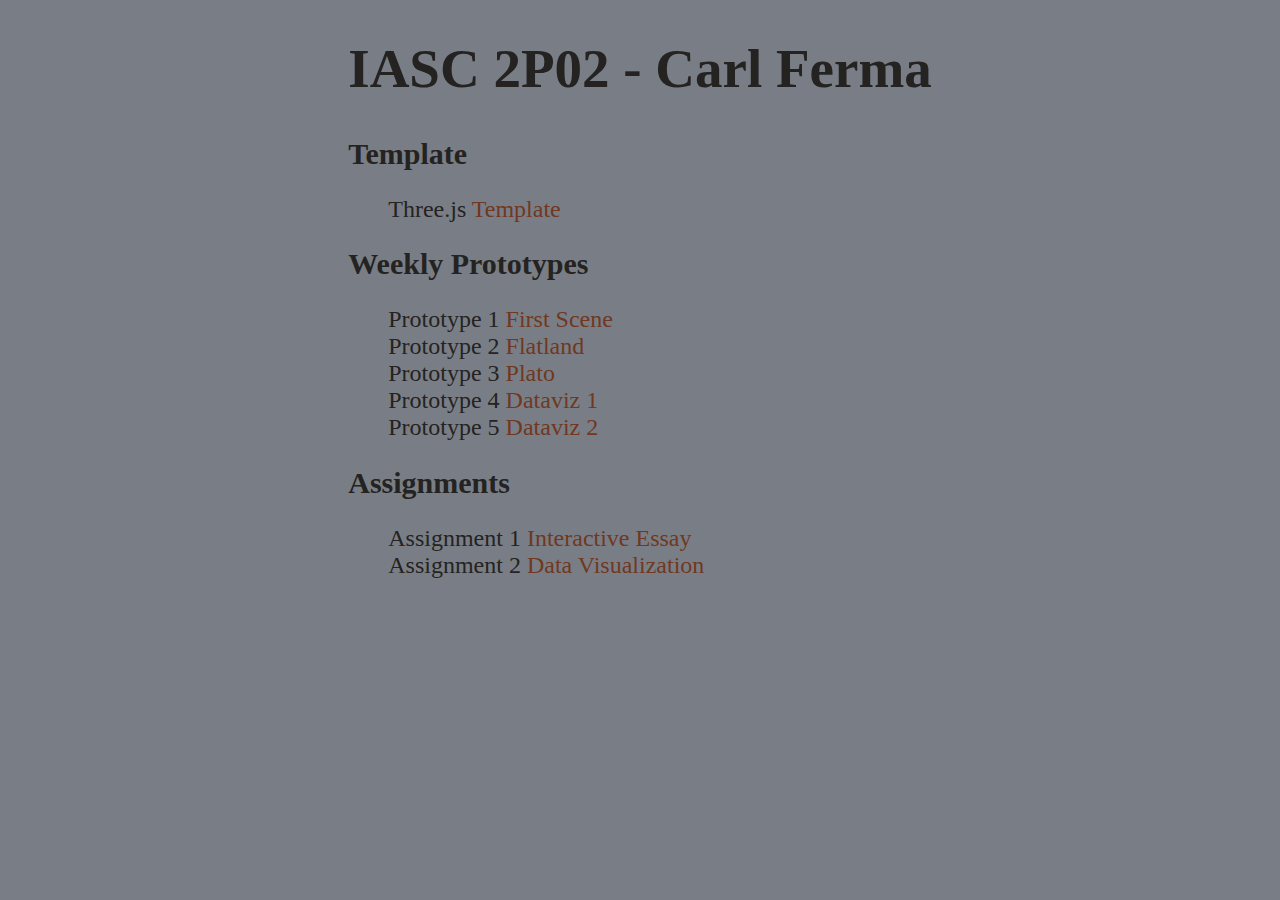
<file: index.html>
<!DOCTYPE html>
<head>
    <title>IASC 2P02 - Carl Ferma</title>  

    <!-- css -->
     <link rel="stylesheet" href="style.css">
</head>
<body>
    <h1>IASC 2P02 - Carl Ferma</h1>

    <h2>Template</h2>
    <ul>
        <li>Three.js <a href="Template/">Template</a></li>
    </ul>

    <h2>Weekly Prototypes</h2>
    <ul>
        <li>Prototype 1 <a href="Prototype1/">First Scene</a></li>
        <li>Prototype 2 <a href="Prototype2/">Flatland</a></li>
        <li>Prototype 3 <a href="Prototype3/">Plato</a></li>
        <li>Prototype 4 <a href="Prototype4/">Dataviz 1</a></li>
        <li>Prototype 5 <a href="Prototype5/">Dataviz 2</a></li>
    </ul>

    <h2>Assignments</h2>
    <ul>
        <li class="assignment">Assignment 1 <a href="assignment1/">Interactive Essay</a></li>
        <li class="assignment">Assignment 2 <a href="assignment2/">Data Visualization</a></li>
    </ul>
</body>
</file>
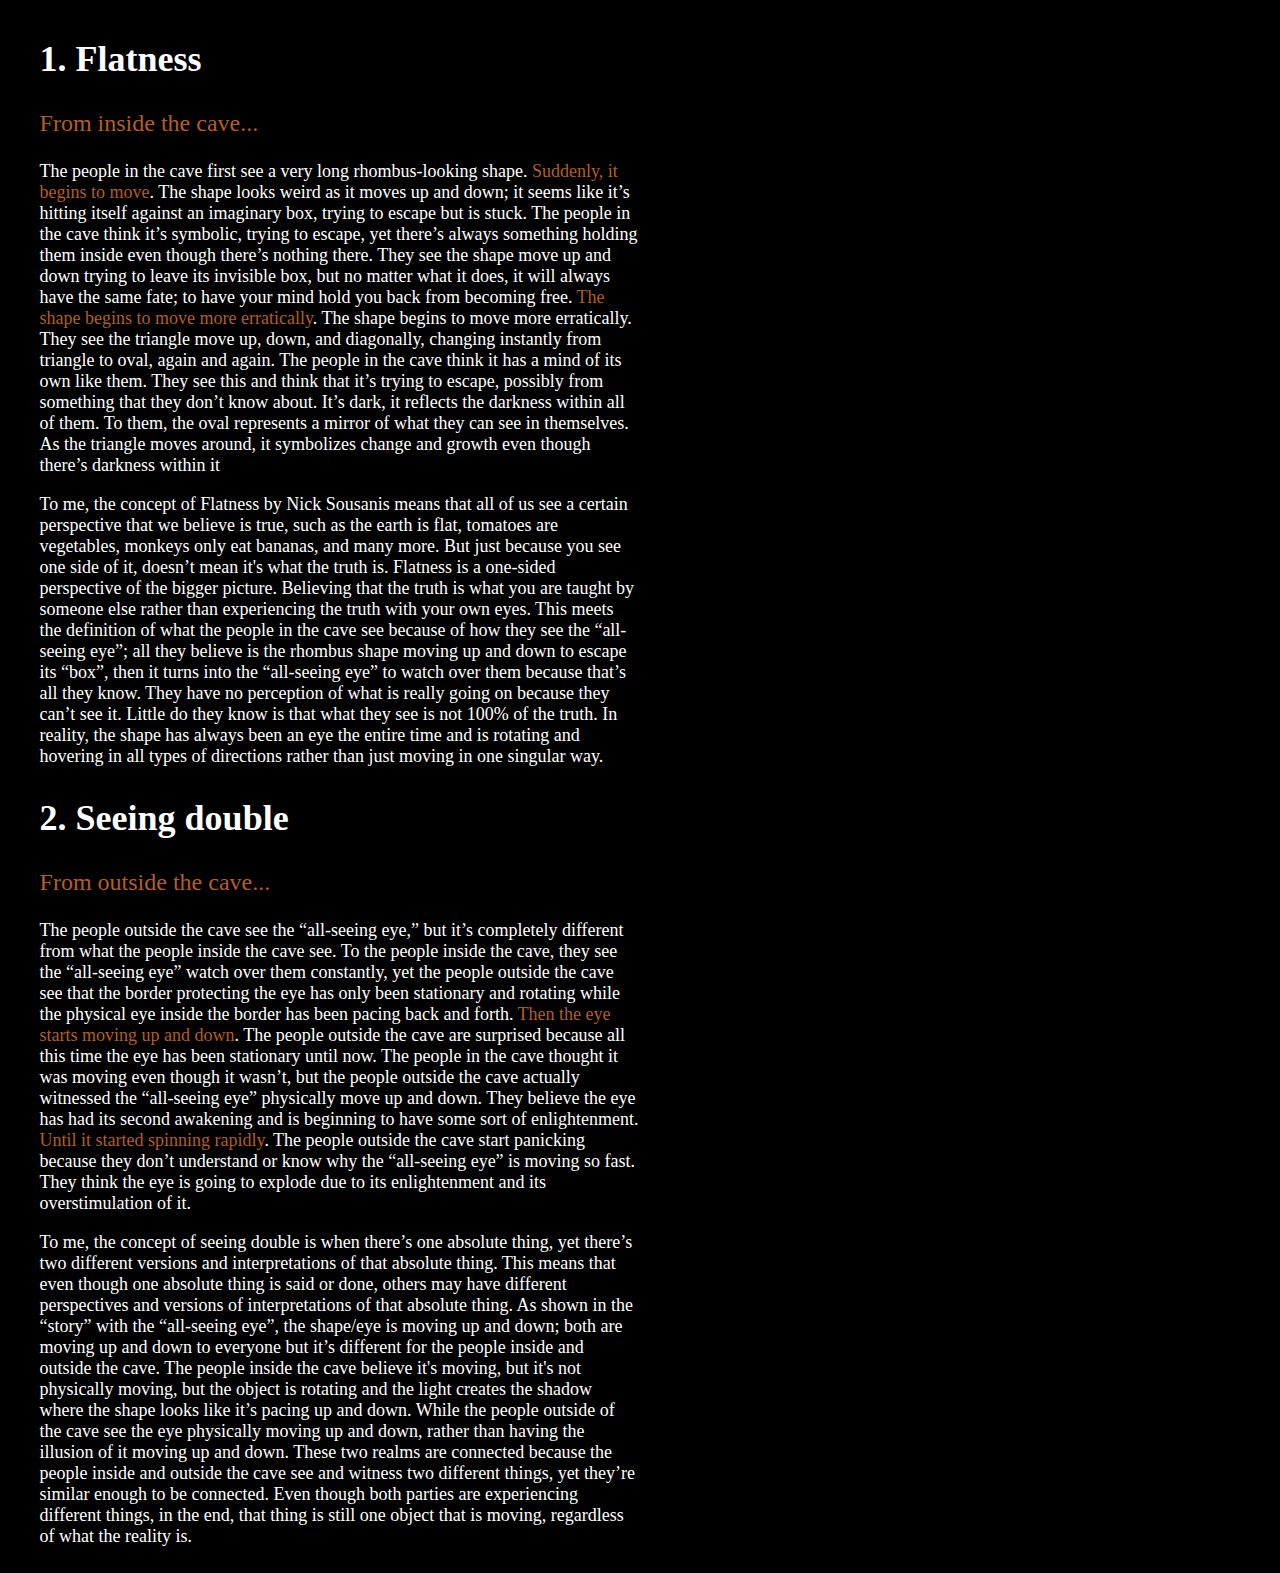
<file: assignment1/index.html>
<!DOCTYPE html>
<head>
    <title>Assignment 1</title>

    <!-- css -->
    <link rel="stylesheet" href="style.css">
    
    <!-- three.js importmap -->
    <script type="importmap">
        {
          "imports": {
            "three": "https://ga.jspm.io/npm:three@0.172.0/build/three.module.js",
            "OrbitControls": "https://ga.jspm.io/npm:three@0.172.0/examples/jsm/controls/OrbitControls.js",
            "lil-gui": "https://ga.jspm.io/npm:lil-gui@0.20.0/dist/lil-gui.esm.js"
          }
        }
        </script>
    <!-- three.js scene -->
     <script src="script.js" type="module"></script>
</head>
<body>
  <div class="flexbox">
    <!-- ESSAY -->
     <div class="essay">
      <h2>1. Flatness</h2>
      <p><span class= "clickable" id="part-one">From inside the cave...</span></p>

      <p class="text">The people in the cave first see a very long rhombus-looking shape. <span class= "clickable" id="first-change">Suddenly, it begins to move</span>. The shape looks weird as it moves up and down; it seems like it’s hitting itself against an imaginary box, trying to escape but is stuck. The people in the cave think it’s symbolic, trying to escape, yet there’s always something holding them inside even though there’s nothing there. They see the shape move up and down trying to leave its invisible box, but no matter what it does, it will always have the same fate; to have your mind hold you back from becoming free.<span class= "clickable" id="second-change"> The shape begins to move more erratically</span>. The shape begins to move more erratically</span>. They see the triangle move up, down, and diagonally, changing instantly from triangle to oval, again and again. The people in the cave think it has a mind of its own like them. They see this and think that it’s trying to escape, possibly from something that they don’t know about. It’s dark, it reflects the darkness within all of them. To them, the oval represents a mirror of what they can see in themselves. As the triangle moves around, it symbolizes change and growth even though there’s darkness within it</p>

      <p class="text">To me, the concept of Flatness by Nick Sousanis means that all of us see a certain perspective that we believe is true, such as the earth is flat, tomatoes are vegetables, monkeys only eat bananas, and many more. But just because you see one side of it, doesn’t mean it's what the truth is. Flatness is a one-sided perspective of the bigger picture. Believing that the truth is what you are taught by someone else rather than experiencing the truth with your own eyes. This meets the definition of what the people in the cave see because of how they see the “all-seeing eye”; all they believe is the rhombus shape moving up and down to escape its “box”, then it turns into the “all-seeing eye” to watch over them because that’s all they know. They have no perception of what is really going on because they can’t see it. Little do they know is that what they see is not 100% of the truth. In reality, the shape has always been an eye the entire time and is rotating and hovering in all types of directions rather than just moving in one singular way.
      </p>

      <h2>2. Seeing double</h2>
      <p><span class= "clickable" id="part-two">From outside the cave...</span></p>

      <p class="text">The people outside the cave see the “all-seeing eye,” but it’s completely different from what the people inside the cave see. To the people inside the cave, they see the “all-seeing eye” watch over them constantly, yet the people outside the cave see that the border protecting the eye has only been stationary and rotating while the physical eye inside the border has been pacing back and forth. <span class= "clickable" id="third-change">Then the eye starts moving up and down</span>. The people outside the cave are surprised because all this time the eye has been stationary until now. The people in the cave thought it was moving even though it wasn’t, but the people outside the cave actually witnessed the “all-seeing eye” physically move up and down. They believe the eye has had its second awakening and is beginning to have some sort of enlightenment. <span class= "clickable" id="fourth-change">Until it started spinning rapidly</span>. The people outside the cave start panicking because they don’t understand or know why the “all-seeing eye” is moving so fast. They think the eye is going to explode due to its enlightenment and its overstimulation of it. 
      </p>

      <p class="text">To me, the concept of seeing double is when there’s one absolute thing, yet there’s two different versions and interpretations of that absolute thing. This means that even though one absolute thing is said or done, others may have different perspectives and versions of interpretations of that absolute thing. As shown in the “story” with the “all-seeing eye”, the shape/eye is moving up and down; both are moving up and down to everyone but it’s different for the people inside and outside the cave. The people inside the cave believe it's moving, but it's not physically moving, but the object is rotating and the light creates the shadow where the shape looks like it’s pacing up and down. While the people outside of the cave see the eye physically moving up and down, rather than having the illusion of it moving up and down. These two realms are connected because the people inside and outside the cave see and witness two different things, yet they’re similar enough to be connected. Even though both parties are experiencing different things, in the end, that thing is still one object that is moving, regardless of what the reality is. 
      </p>

     </div>

    <!-- SCENE -->
    <div class="scene">
      <canvas class="webgl"></canvas>
    </div>
  </div>
</body>
</file>
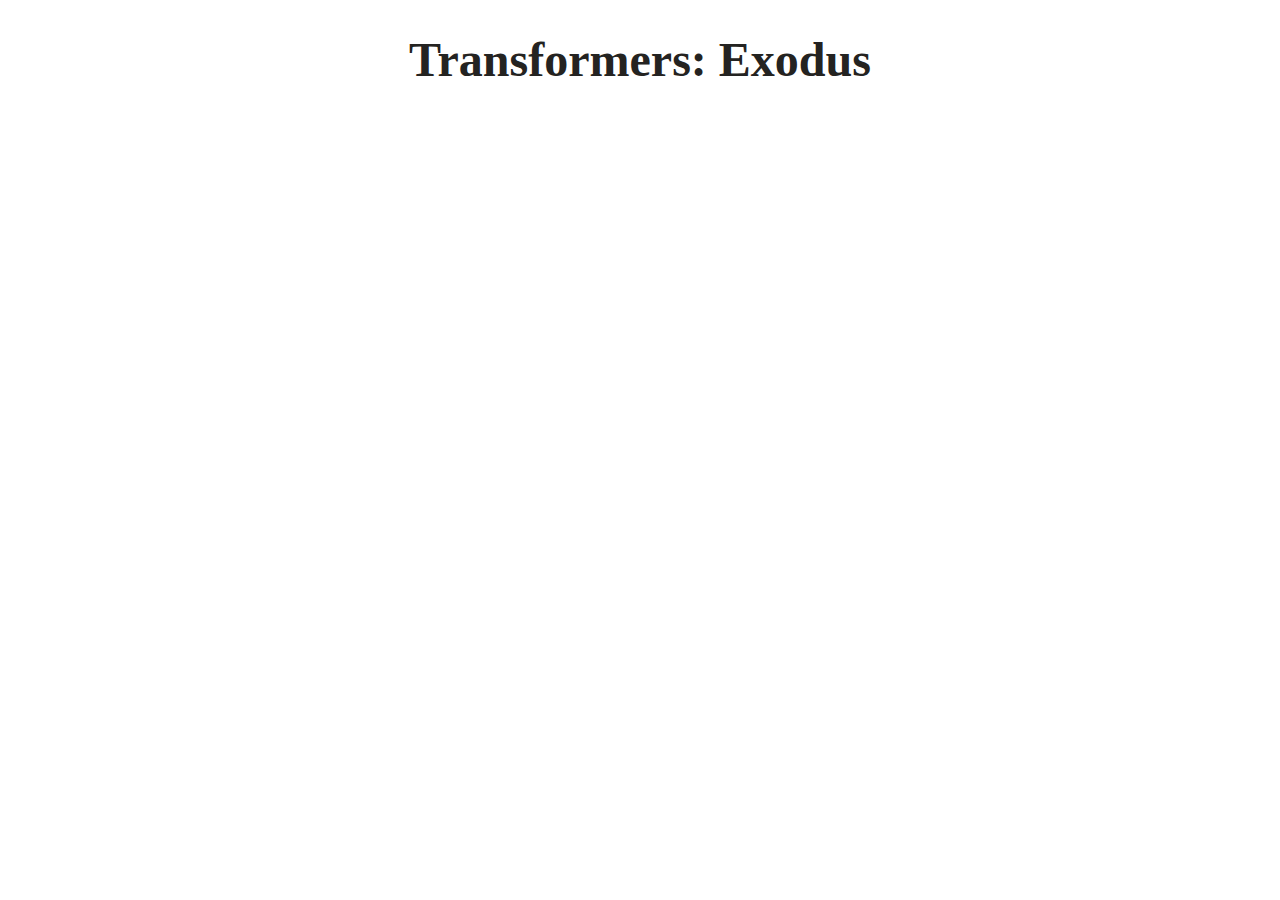
<file: assignment2/index.html>
<!DOCTYPE html>
<head>
    <title>Assignment 2</title>

    <!-- css -->
    <link rel="stylesheet" href="style.css">
    
    <!-- three.js importmap -->
    <script type="importmap">
        {
          "imports": {
            "three": "https://ga.jspm.io/npm:three@0.172.0/build/three.module.js",
            "OrbitControls": "https://ga.jspm.io/npm:three@0.172.0/examples/jsm/controls/OrbitControls.js",
            "lil-gui": "https://ga.jspm.io/npm:lil-gui@0.20.0/dist/lil-gui.esm.js"
          }
        }
        </script>
    <!-- three.js scene -->
     <script src="script.js" type="module"></script>
</head>
<body>
    <h1>Transformers: Exodus</h1>
    <canvas class="webgl"></canvas>
</body>
</file>
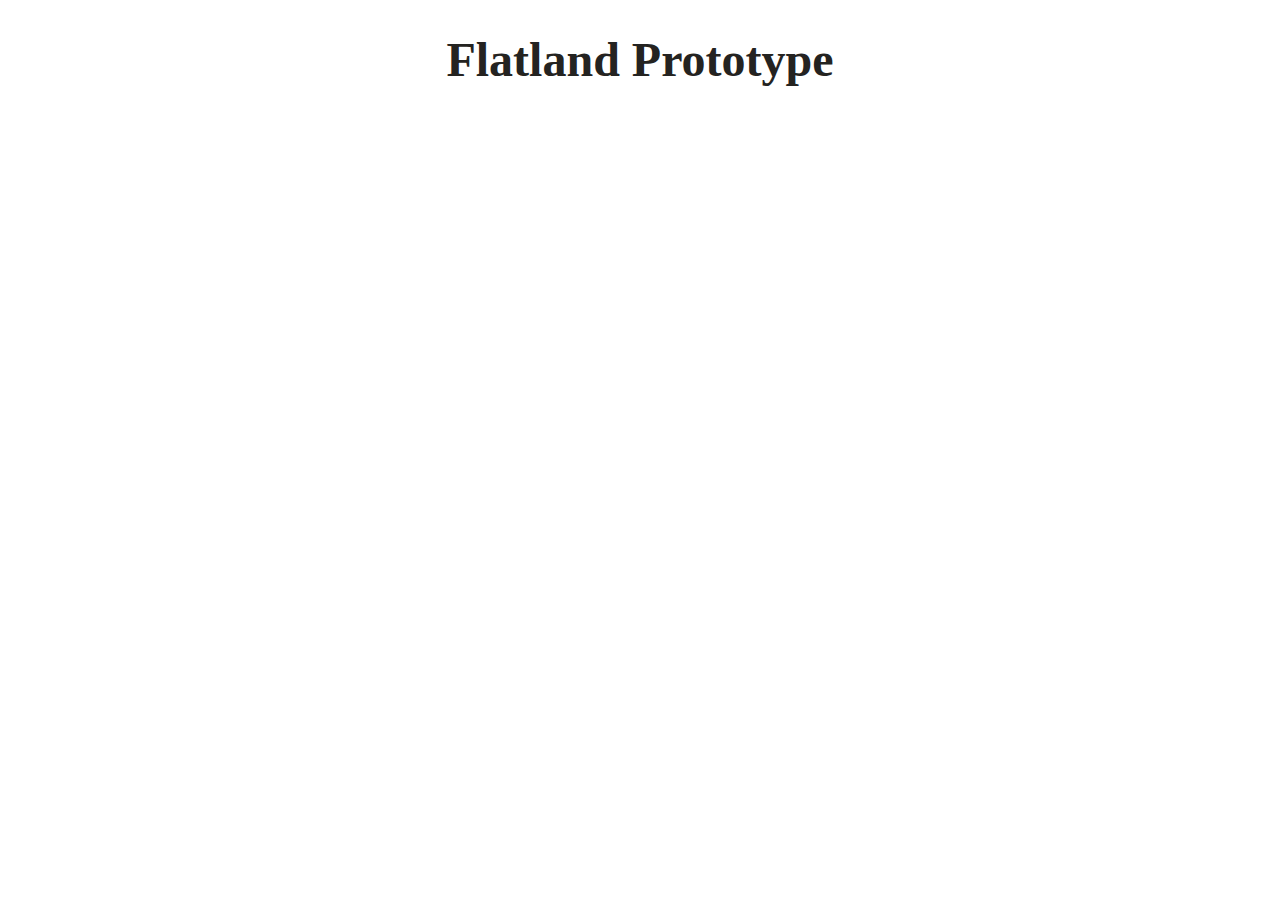
<file: Prototype2/index.html>
<!DOCTYPE html>
<head>
    <title>Flatland Prototype</title>

    <!-- css -->
    <link rel="stylesheet" href="style.css">
    
    <!-- three.js importmap -->
    <script type="importmap">
        {
          "imports": {
            "three": "https://ga.jspm.io/npm:three@0.172.0/build/three.module.js",
            "OrbitControls": "https://ga.jspm.io/npm:three@0.172.0/examples/jsm/controls/OrbitControls.js",
            "lil-gui": "https://ga.jspm.io/npm:lil-gui@0.20.0/dist/lil-gui.esm.js"
          }
        }
        </script>
    <!-- three.js scene -->
     <script src="script.js" type="module"></script>
</head>
<body>
    <h1>Flatland Prototype</h1>
    <canvas class="webgl"></canvas>
</body>
</file>
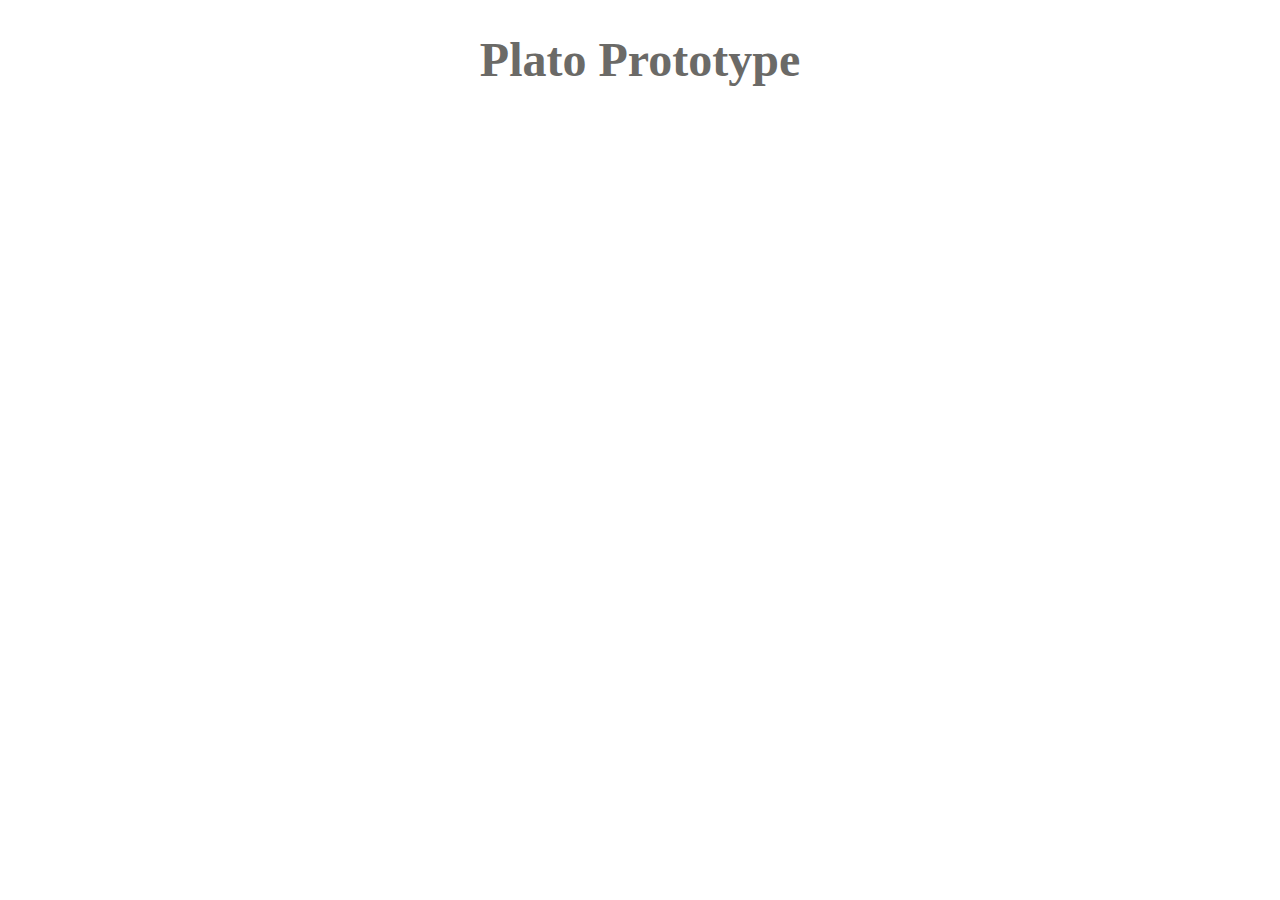
<file: Prototype3/index.html>
<!DOCTYPE html>
<head>
    <title>Plato Prototype</title>

    <!-- css -->
    <link rel="stylesheet" href="style.css">
    
    <!-- three.js importmap -->
    <script type="importmap">
        {
          "imports": {
            "three": "https://ga.jspm.io/npm:three@0.172.0/build/three.module.js",
            "OrbitControls": "https://ga.jspm.io/npm:three@0.172.0/examples/jsm/controls/OrbitControls.js",
            "lil-gui": "https://ga.jspm.io/npm:lil-gui@0.20.0/dist/lil-gui.esm.js"
          }
        }
        </script>
    <!-- three.js scene -->
     <script src="script.js" type="module"></script>
</head>
<body>
    <h1>Plato Prototype</h1>
    <canvas class="webgl"></canvas>
</body>
</file>
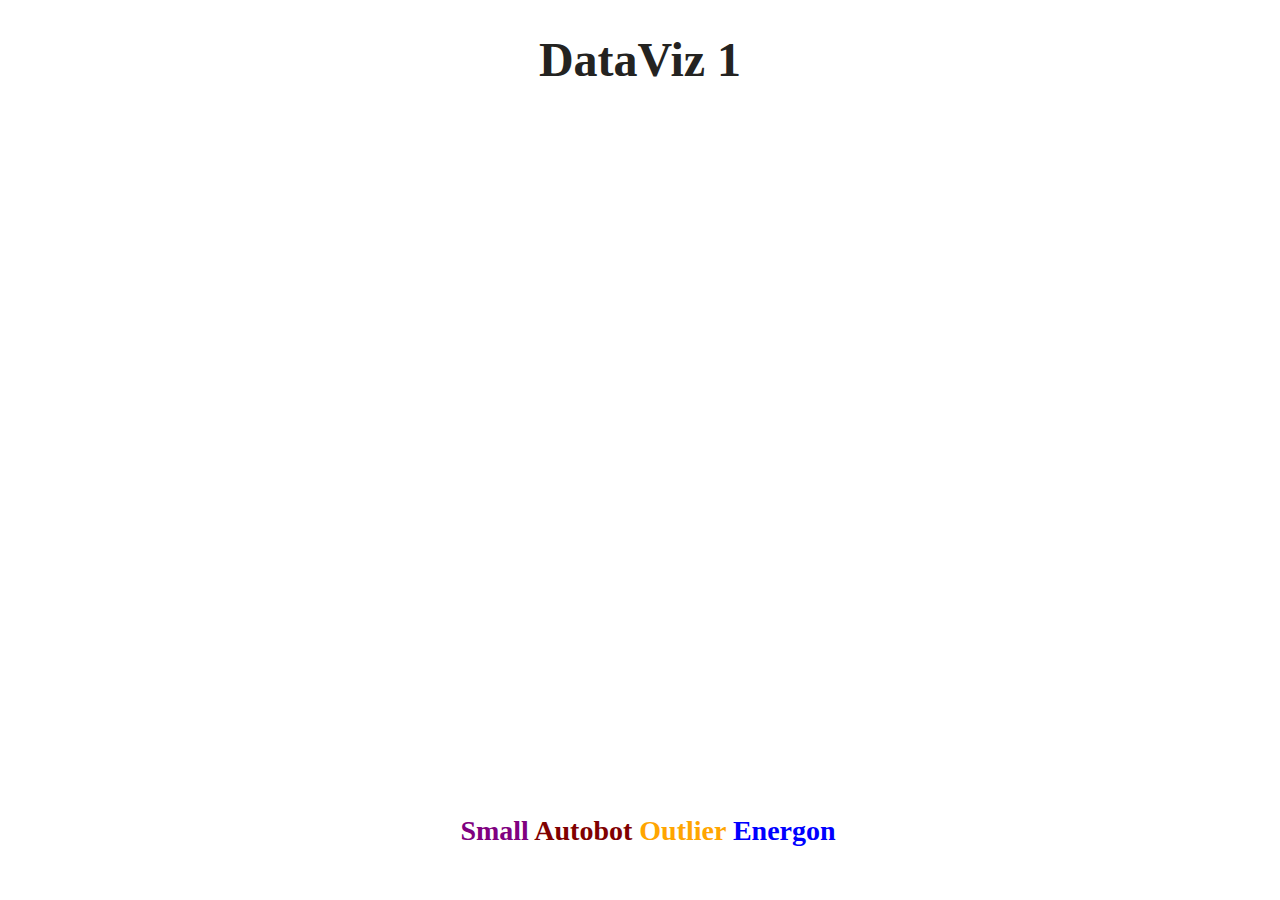
<file: Prototype4/index.html>
<!DOCTYPE html>
<head>
    <title>DataViz 1</title>

    <!-- css -->
    <link rel="stylesheet" href="style.css">
    
    <!-- three.js importmap -->
    <script type="importmap">
        {
          "imports": {
            "three": "https://ga.jspm.io/npm:three@0.172.0/build/three.module.js",
            "OrbitControls": "https://ga.jspm.io/npm:three@0.172.0/examples/jsm/controls/OrbitControls.js",
            "lil-gui": "https://ga.jspm.io/npm:lil-gui@0.20.0/dist/lil-gui.esm.js"
          }
        }
        </script>
    <!-- three.js scene -->
     <script src="script.js" type="module"></script>
</head>
<body>
    <h1>DataViz 1</h1>
    <h2 class="bottom">
      <span style="color: purple;">Small</span> 
      <span style="color: maroon;">Autobot</span>
      <span style="color: orange;">Outlier</span>
      <span style="color: blue;">Energon</span></h2>
    <canvas class="webgl"></canvas>
</body>
</file>
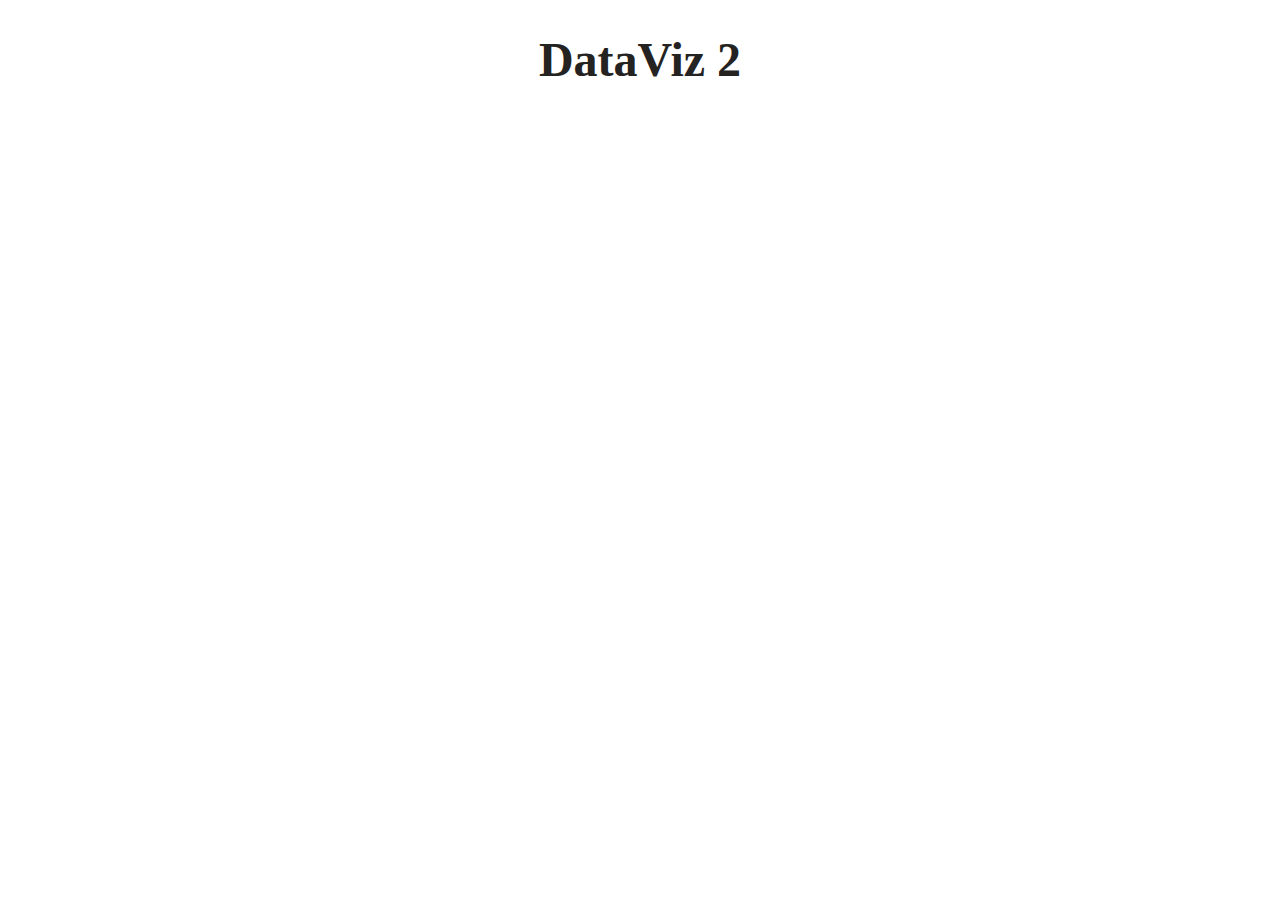
<file: Prototype5/index.html>
<!DOCTYPE html>
<head>
    <title>DataViz 2</title>

    <!-- css -->
    <link rel="stylesheet" href="style.css">
    
    <!-- three.js importmap -->
    <script type="importmap">
        {
          "imports": {
            "three": "https://ga.jspm.io/npm:three@0.172.0/build/three.module.js",
            "OrbitControls": "https://ga.jspm.io/npm:three@0.172.0/examples/jsm/controls/OrbitControls.js",
            "lil-gui": "https://ga.jspm.io/npm:lil-gui@0.20.0/dist/lil-gui.esm.js"
          }
        }
        </script>
    <!-- three.js scene -->
     <script src="script.js" type="module"></script>
</head>
<body>
    <h1>DataViz 2</h1>
    <canvas class="webgl"></canvas>
</body>
</file>
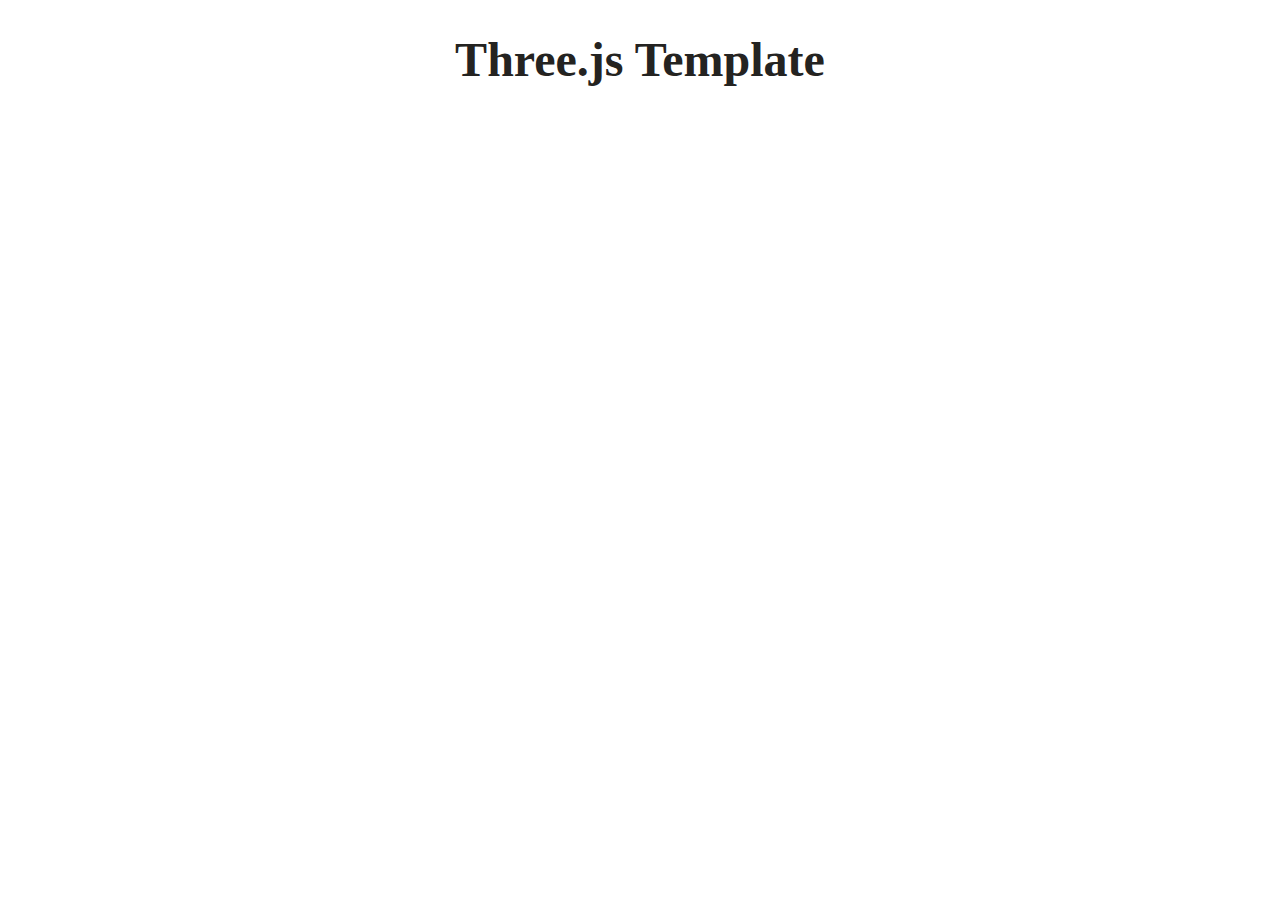
<file: Template/index.html>
<!DOCTYPE html>
<head>
    <title>Three.js Template</title>

    <!-- css -->
    <link rel="stylesheet" href="style.css">
    
    <!-- three.js importmap -->
    <script type="importmap">
        {
          "imports": {
            "three": "https://ga.jspm.io/npm:three@0.172.0/build/three.module.js"
          }
        }
        </script>
    <!-- three.js scene -->
     <script src="script.js" type="module"></script>
</head>
<body>
    <h1>Three.js Template</h1>
    <canvas class="webgl"></canvas>
</body>
</file>
<file: style.css>
body {
    background-color:#797E86;
    color: #242321;
    width: fit-content;
    margin: 0 auto;
    text-align: left;
}

h1 {
    font-size: 55px;
}

h2 {
    font-size: 30px;
}

li {
    font-size: 24px;
    list-style-type: none;
}

a {
    color: #703820;
    text-decoration:none;
}

a:hover {
    color: #CE7851;
}
</file>
<file: assignment1/style.css>
body {
    background-color: black;
}

h1 {
    font-size: 48px;
    text-align: center;
    color: #6b6a67;
}

.flexbox {
    display: flex;
    flex-direction: row;
    justify-content: left;
    width: 95%;
    margin: 0 auto;
    z-index: 1;
}

.text {
    font-size: 18px;
}

.webgl {
    position: fixed;
    top: 0%;
    left: 55%;
    outline: none;
    z-index: 2;
}

.essay {
    color: white;
    font-size: 24px;
    width: 50%;
    position: relative;
}

.clickable {
    color: rgb(180, 94, 33);
    cursor: grab;
}

.clickable:hover {
    color: rgb(238, 195, 36);
}
</file>
<file: assignment2/style.css>
h1, h2 {
    font-size: 48px;
    text-align: center;
    color: #242321;
}

h1{
    font-size: 48px;

}

h2{
    font-size: 28px;

}

.bottom{
    position: absolute;
    bottom: 30px;
    width: 100%;
}

.webgl {
    position: absolute;
    top: 0%;
    left: 0%;
    outline: none;
    z-index: -1;
}
</file>
<file: Prototype2/style.css>
h1 {
    font-size: 48px;
    text-align: center;
    color: #242321;
}

.webgl {
    position: absolute;
    top: 0%;
    left: 0%;
    outline: none;
    z-index: -1;
}
</file>
<file: Prototype3/style.css>
h1 {
    font-size: 48px;
    text-align: center;
    color: #6b6a67;
}

.webgl {
    position: absolute;
    top: 0%;
    left: 0%;
    outline: none;
    z-index: -1;
}
</file>
<file: Prototype4/style.css>
h1, h2 {
    font-size: 48px;
    text-align: center;
    color: #242321;
}

h1{
    font-size: 48px;

}

h2{
    font-size: 28px;

}

.bottom{
    position: absolute;
    bottom: 30px;
    width: 100%;
}

.webgl {
    position: absolute;
    top: 0%;
    left: 0%;
    outline: none;
    z-index: -1;
}
</file>
<file: Prototype5/style.css>
h1, h2 {
    font-size: 48px;
    text-align: center;
    color: #242321;
}

h1{
    font-size: 48px;

}

h2{
    font-size: 28px;

}

.bottom{
    position: absolute;
    bottom: 30px;
    width: 100%;
}

.webgl {
    position: absolute;
    top: 0%;
    left: 0%;
    outline: none;
    z-index: -1;
}
</file>
<file: Template/style.css>
h1 {
    font-size: 48px;
    text-align: center;
    color: #242321;
}

.webgl {
    position: absolute;
    top: 0%;
    left: 0%;
    outline: none;
    z-index: -1;
}
</file>
